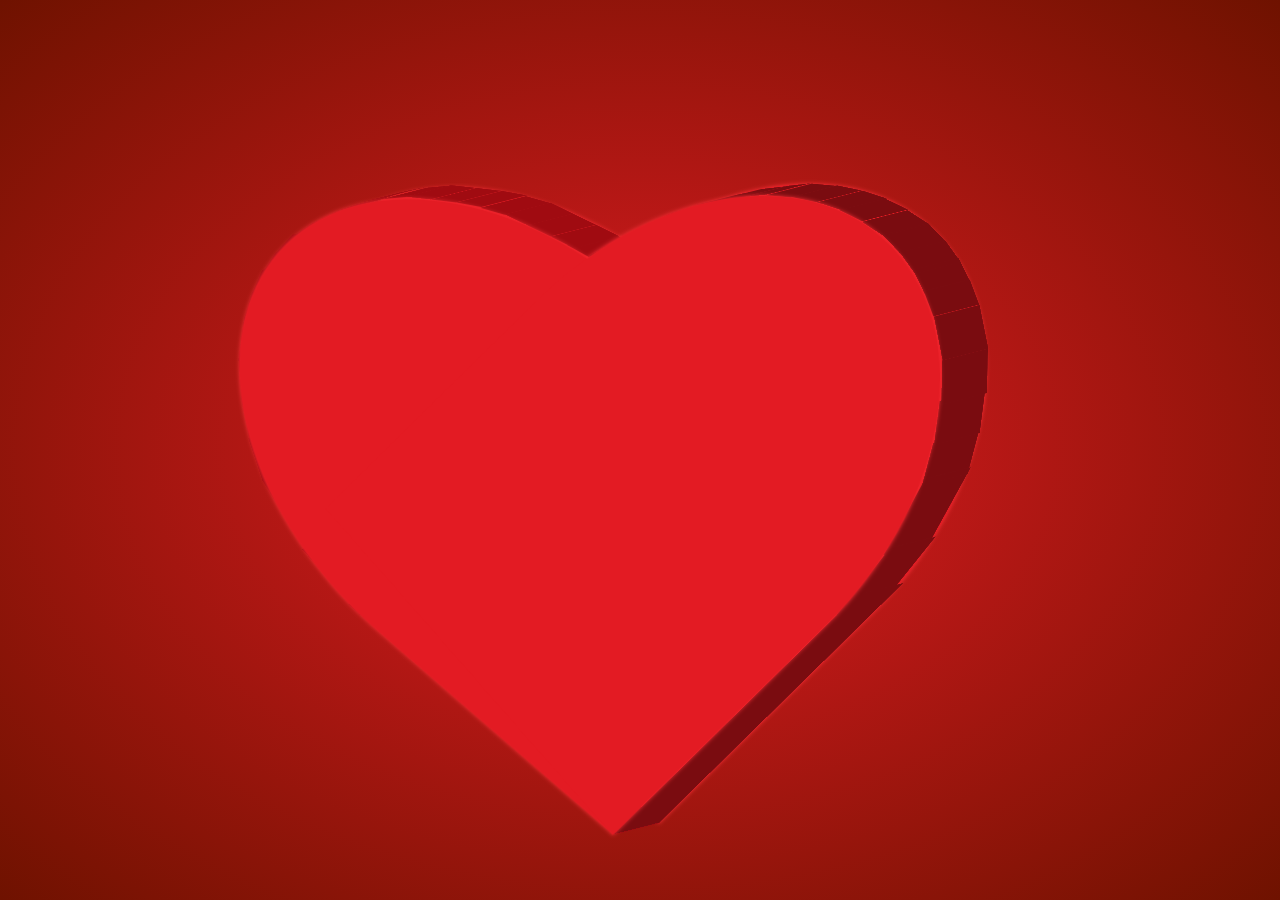
<file: 3D Love animasi/index.html>
<!DOCTYPE html>
<html lang="en">

<head>
    <meta charset="UTF-8">
    <meta name="viewport" content="width=device-width, initial-scale=1.0">
    <title>Heart Animation</title>
    <link rel="stylesheet" href="style.css">
</head>
<body>
    <div class="container">
        <div class="front">
            <div class="front-left"></div>
            <div class="front-right"></div>
            <img src="ayu.jpg" class="love">
        </div>

        <div class="back">
            <div class="back-left"></div>
            <div class="back-right"></div>
        </div>

        <div class="left"></div>
        <div class="right"></div>
        <div class="left-piece"></div>
        <div class="left-piece2"></div>
        <div class="left-piece3"></div>
        <div class="left-piece4"></div>
        <div class="left-piece5"></div>
        <div class="left-piece6"></div>
        <div class="left-piece7"></div>
        <div class="left-piece8"></div>
        <div class="left-piece9"></div>
        <div class="left-piece10"></div>
        <div class="left-piece11"></div>
        <div class="left-piece12"></div>
        <div class="left-piece13"></div>
        <div class="left-piece14"></div>
        <div class="left-piece15"></div>
        <div class="left-piece16"></div>
        <div class="left-piece17"></div>
        <div class="left-piece18"></div>
        <div class="left-piece19"></div>
        <div class="left-piece20"></div>
        <div class="left-piece21"></div>
        <div class="left-piece22"></div>
        <div class="left-piece23"></div>
        <div class="right-piece"></div>
        <div class="right-piece2"></div>
        <div class="right-piece3"></div>
        <div class="right-piece4"></div>
        <div class="right-piece5"></div>
        <div class="right-piece6"></div>
        <div class="right-piece7"></div>
        <div class="right-piece8"></div>
        <div class="right-piece9"></div>
        <div class="right-piece10"></div>
        <div class="right-piece11"></div>
        <div class="right-piece12"></div>
        <div class="right-piece13"></div>
        <div class="right-piece14"></div>
        <div class="right-piece15"></div>
        <div class="right-piece16"></div>
        <div class="right-piece17"></div>
        <div class="right-piece18"></div>
        <div class="right-piece19"></div>
        <div class="right-piece20"></div>
        <div class="right-piece21"></div>
        <div class="right-piece22"></div>
        <div class="right-piece23"></div>
    </div>
    <script src="script.js"></script>
</body>

</html>
</file>
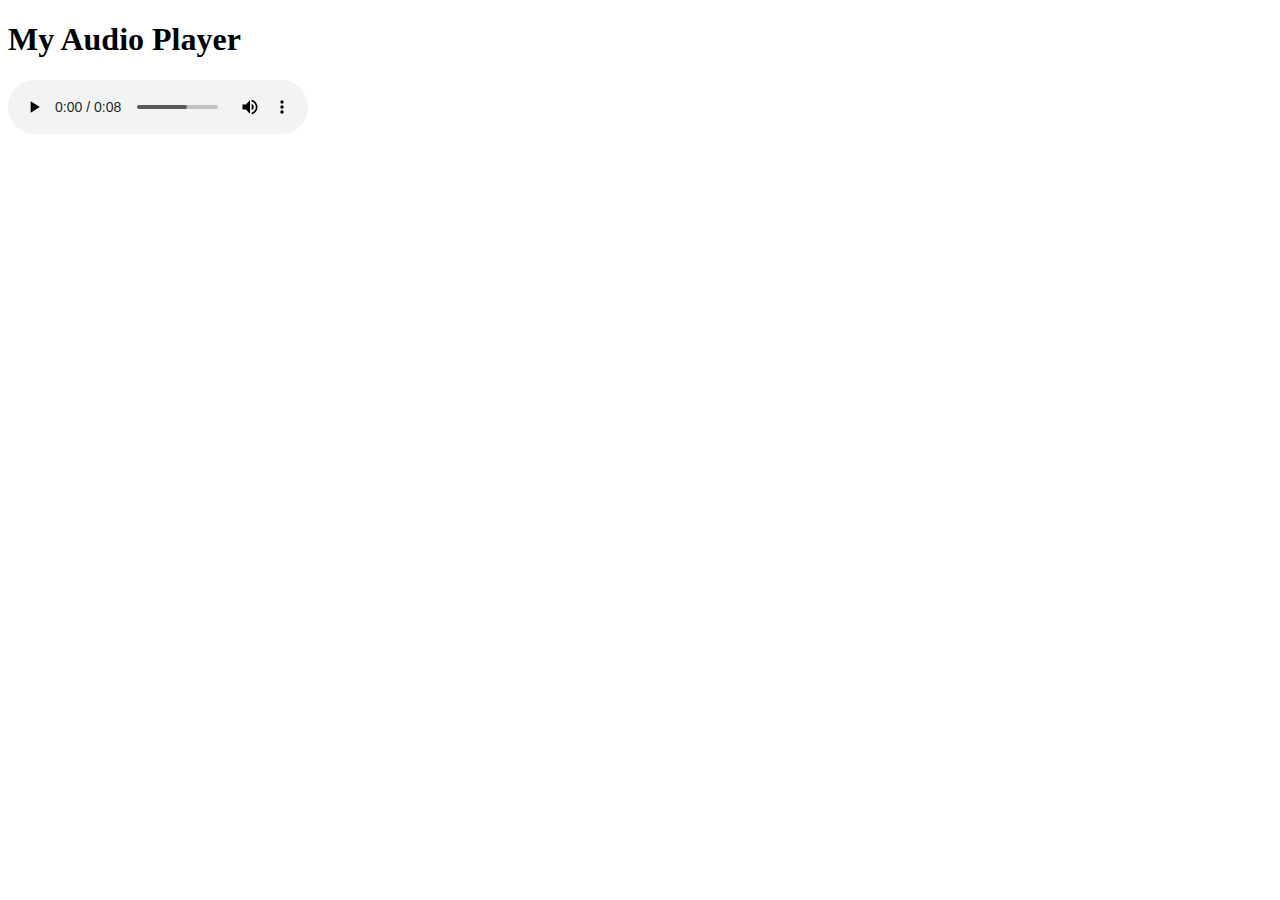
<file: easy way to put audio/index.html>
<!DOCTYPE html>
<html lang="en">
<head>
    <meta charset="UTF-8">
    <meta name="viewport" content="width=device-width, initial-scale=1.0">
    <title>Autoplay Audio Example</title>
</head>
<body>

<h1>My Audio Player</h1>

<audio controls autoplay>
    <source src="use_totem.ogg" type="audio/ogg">
   
</audio>

</body>
</html>
</file>
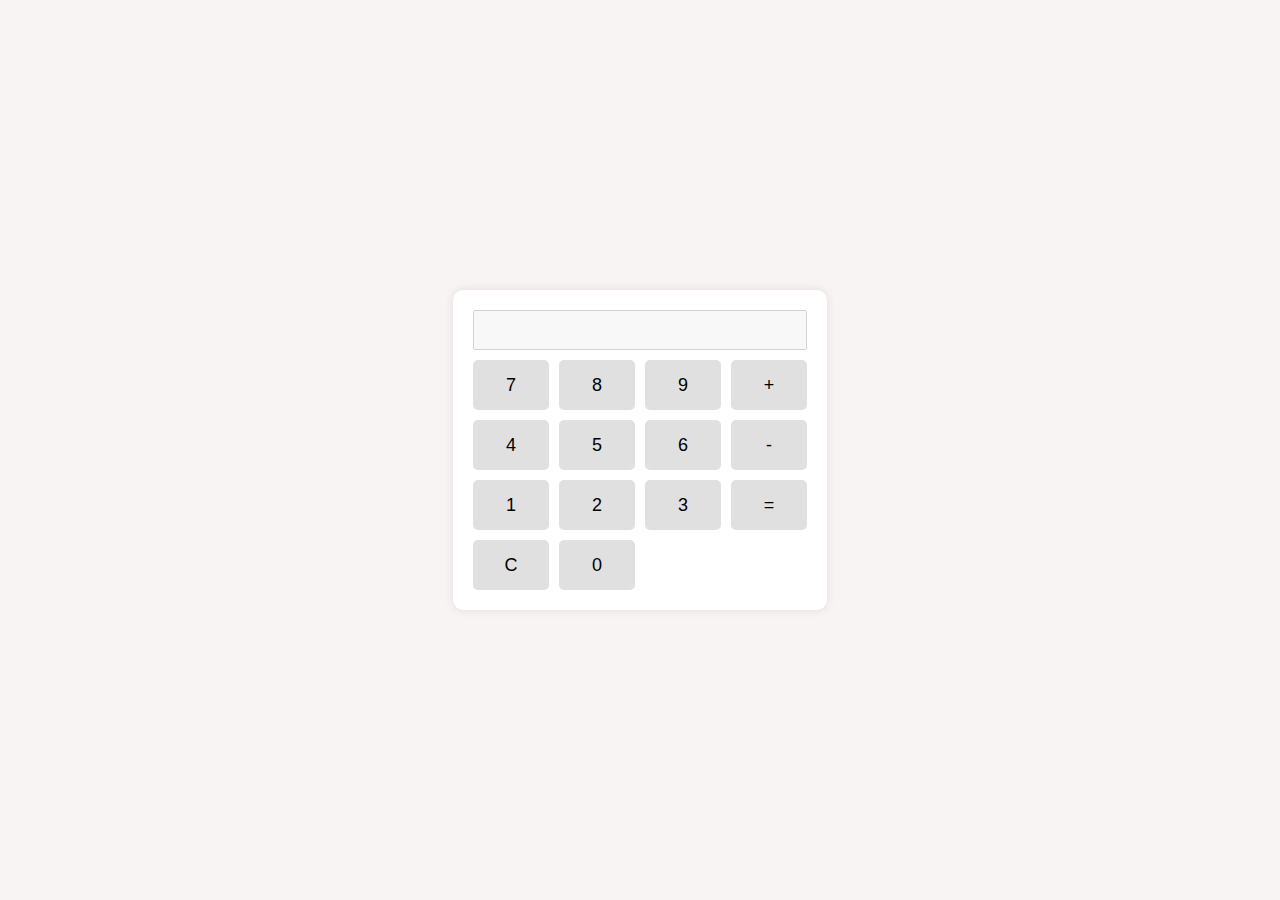
<file: test kevin perhitungan/index.html>
<!DOCTYPE html>
<html lang="en">
<head>
    <meta charset="UTF-8">
    <meta name="viewport" content="width=device-width, initial-scale=1.0">
    <title>Calculator</title>
    <link rel="stylesheet" href="style.css">
</head>
<body>
    <div class="calculator">
        <input type="text" id="display" disabled>
        <div class="buttons">
            <button onclick="appendToDisplay('7')">7</button>
            <button onclick="appendToDisplay('8')">8</button>
            <button onclick="appendToDisplay('9')">9</button>
            <button onclick="appendToDisplay('+')">+</button>
            <button onclick="appendToDisplay('4')">4</button>
            <button onclick="appendToDisplay('5')">5</button>
            <button onclick="appendToDisplay('6')">6</button>
            <button onclick="appendToDisplay('-')">-</button>
            <button onclick="appendToDisplay('1')">1</button>
            <button onclick="appendToDisplay('2')">2</button>
            <button onclick="appendToDisplay('3')">3</button>
            <button onclick="calculate()">=</button>
            <button onclick="clearDisplay()">C</button>
            <button onclick="appendToDisplay('0')">0</button>
        </div>
    </div>
    <script src="script.js"></script>
</body>
</html>
</file>
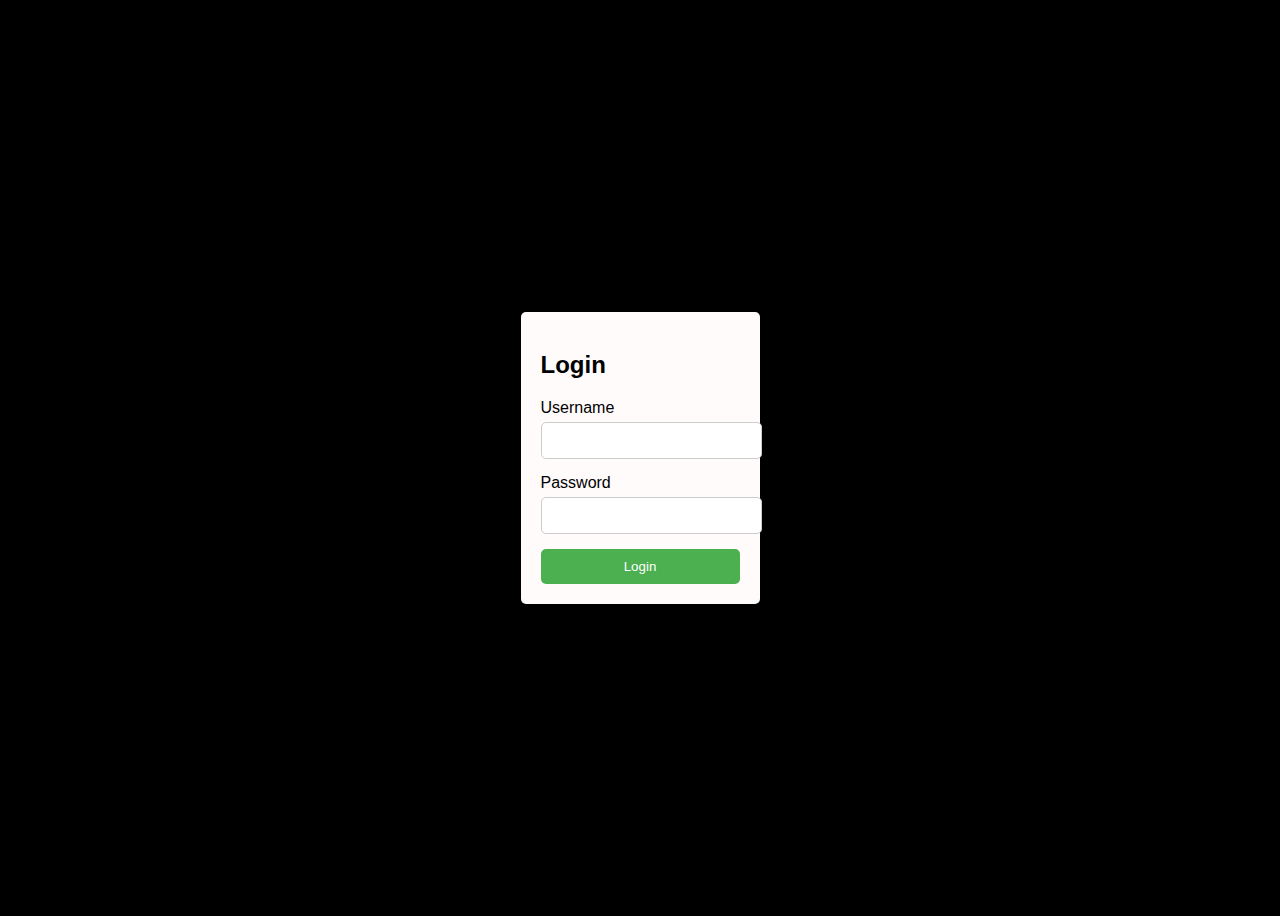
<file: form login/form login.html>
<!DOCTYPE html>
<html lang="en">
<head>
    <meta charset="UTF-8">
    <meta name="viewport" content="width=device-width, initial-scale=1.0">
    <title>Login Form</title>
    <style>
        body {
            font-family: Arial, sans-serif;
            background-color: #000000;
            display: flex;
            justify-content: center;
            align-items: center;
            height: 100vh;
        }
        .login-container {
            background: rgb(255, 251, 251);
            padding: 20px;
            border-radius: 5px;
            box-shadow: 0 0 10px rgba(0, 0, 0, 0.1);
        }
        .login-container h2 {
            margin-bottom: 20px;
        }
        .form-group {
            margin-bottom: 15px;
        }
        .form-group label {
            display: block;
            margin-bottom: 5px;
        }
        .form-group input {
            width: 100%;
            padding: 10px;
            border: 1px solid #ccc;
            border-radius: 5px;
        }
        .btn {
            background-color: #4CAF50;
            color: white;
            padding: 10px;
            border: none;
            border-radius: 5px;
            cursor: pointer;
            width: 100%;
        }
        .btn:hover {
            background-color: #45a049;
        }
    </style>
</head>
<body>

<div class="login-container">
    <h2>Login</h2>
    <form action="/login" method="POST">
        <div class="form-group">
            <label for="username">Username</label>
            <input type="text" id="username" name="username" required>
        </div>
        <div class="form-group">
            <label for="password">Password</label>
            <input type="password" id="password" name="password" required>
        </div>
        <button type="submit" class="btn">Login</button>
    </form>
</div>

</body>
</html>
</file>
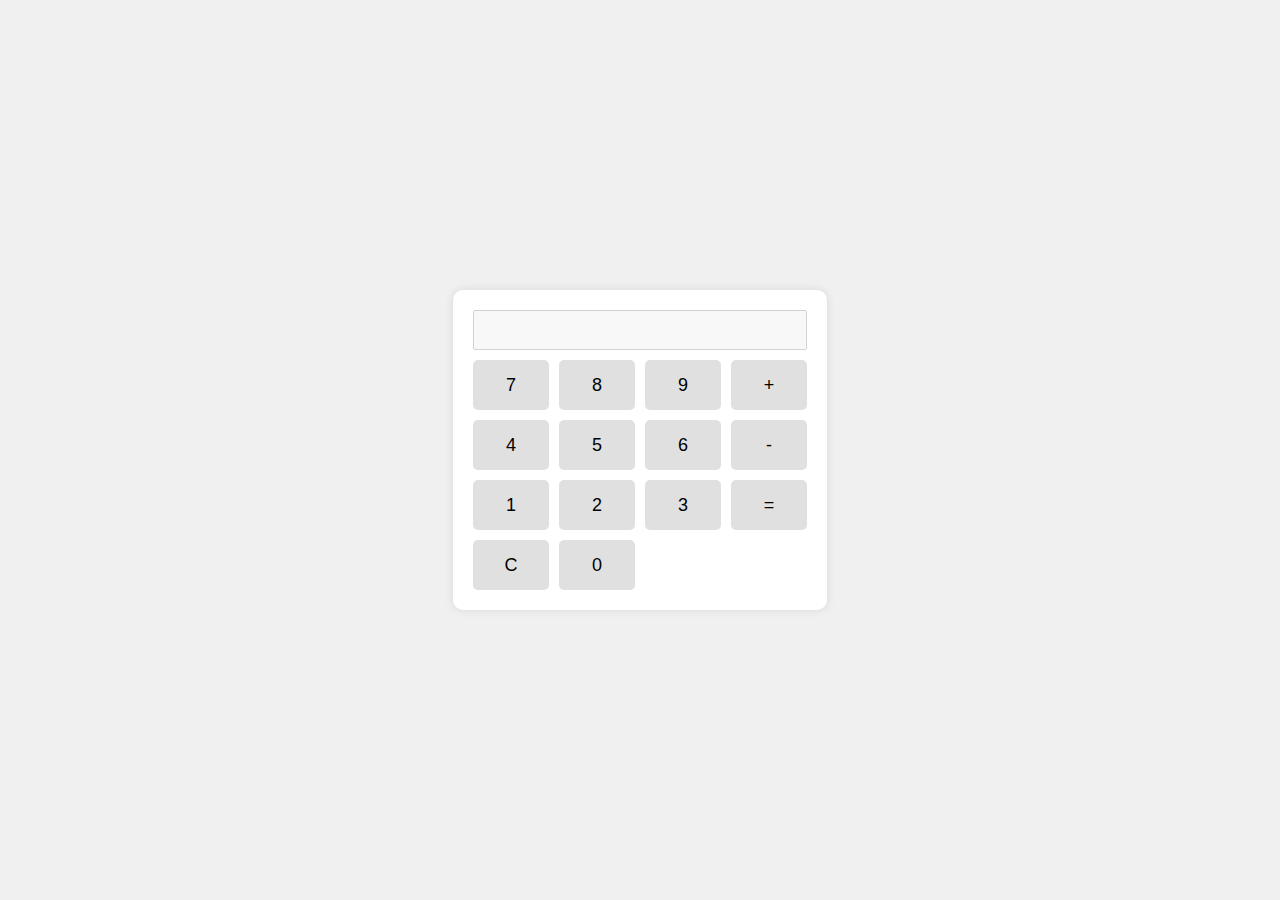
<file: kevin kalkulator 2/index (1).html>
<!DOCTYPE html>
<html lang="en">
<head>
    <meta charset="UTF-8">
    <meta name="viewport" content="width=device-width, initial-scale=1.0">
    <title>Calculator</title>
    <link rel="stylesheet" href="styles.css">
</head>
<body>
    <div class="calculator">
        <input type="text" id="display" disabled>
        <div class="buttons">
            <button onclick="appendToDisplay('7')">7</button>
            <button onclick="appendToDisplay('8')">8</button>
            <button onclick="appendToDisplay('9')">9</button>
            <button onclick="appendToDisplay('+')">+</button>
            <button onclick="appendToDisplay('4')">4</button>
            <button onclick="appendToDisplay('5')">5</button>
            <button onclick="appendToDisplay('6')">6</button>
            <button onclick="appendToDisplay('-')">-</button>
            <button onclick="appendToDisplay('1')">1</button>
            <button onclick="appendToDisplay('2')">2</button>
            <button onclick="appendToDisplay('3')">3</button>
            <button onclick="calculate()">=</button>
            <button onclick="clearDisplay()">C</button>
            <button onclick="appendToDisplay('0')">0</button>
        </div>
    </div>
    <script src="script.js"></script>
</body>
</html>
</file>
<file: 3D Love animasi/style.css>
*{
    margin:0;
    padding:0;
    box-sizing:border-box;
    transition:all .3s;
    user-select:none;
  }
  
  
  body{
    background:#6f1200;
    background-image: radial-gradient(#e31b23, #6f1200);
    display:flex;
    justify-content:center;
    align-items:center;
    min-height:100vh;
    overflow:hidden;
    cursor:grabbing;
  }
  
  .love{
    position:absolute;
    top:50%;
    left:50%;
    transform:translate(-50%,-50%);
    width:50vmin;
    height:40vmin;
    object-fit:contain;
    filter: saturate(2);
    opacity:0;
    transition:all 3s;
  }
  
  .note{
    position:absolute;
    top:10px;
    color:rgba(255,255,255,.75);
    text-align:center;
    font-family: 'Rajdhani', sans-serif;
  }
  
  
  .container{
    width:70vmin;
    height:70vmin;
    transform-style:preserve-3d;
    transform:rotateY(-20deg) rotateX(-5deg);
    animation:animate 45s linear infinite;
  }
  
  
  @keyframes animate{
    
   0%,100%{
      transform:rotateY(20deg) rotateX(30deg) translateY(-50px);
    }
    
    50%{
       transform:rotateY(-360deg) rotateX(-5deg) translateY(5px);
    }
    
  }
  
  
  .front{
    width:100%;
    height:100%;
    transform:translateZ(15vmin);
    display:flex;
    position:relative;
    
  }
  
  .back{
    width:100%;
    height:100%;
    position:absolute;
    top:0;
  }
  
  .front,
  .back{
    filter:drop-shadow(0 0 2px #FF3038);
  }
  
  
  .front .front-left,
  .back .back-left{
    background:#e31b23;
    width:70%;
    height:100%;
      border-top-left-radius:50%;
    border-top-right-radius:50%;
    transform:rotate(-50deg);
    position:absolute;
    left:0;
  }
  
  .front .front-right,
  .back .back-right{
    background:#e31b23;
    width:70%;
    height:100%;
      border-top-left-radius:50%;
    border-top-right-radius:50%;
    transform:rotate(48deg);
    position:absolute;
    right:0;
  }
  
  
  .left{
    width:15vmin;
    height:40vmin;
    background:#A00B11;
    position:absolute;
    bottom:0;
    transform:rotateY(90deg) rotateX(50deg) translateX(-7.5vmin) translateY(19vmin) translateZ(-2vmin);
  }
  
  
  
  
  
  .right{
    width:15vmin;
    height:40vmin;
    background:#7A0C10;
    position:absolute;
    bottom:0;
    right:0;
    transform:rotateY(-90deg) rotateX(48deg) translateX(7.5vmin) translateY(17.5vmin) translateZ(-2vmin);
  }
  
  
  .left-piece,
  .left-piece2,
  .left-piece3,
  .left-piece4,
  .left-piece5,
  .left-piece6,
  .left-piece7,
  .left-piece8,
  .left-piece9,
  .left-piece10,
  .left-piece11,
  .left-piece12,
  .left-piece13,
  .left-piece14,
  .left-piece15,
  .left-piece16,
  .left-piece17,
  .left-piece18,
  .left-piece19,
  .left-piece20,
  .left-piece21,
  .left-piece22,
  .left-piece23{
    width:15vmin;
    height:10vmin;
    background:#A00B11;
    position:absolute;
    bottom:0;
  }
  
  .left-piece{
    transform:rotateY(90deg) rotateX(42deg) translateX(-7.5vmin) translateY(-15vmin) translateZ(8.1vmin);
  }
  
  .left-piece2{
    transform:rotateY(90deg) rotateX(32deg) translateX(-7.5vmin) translateY(-25vmin) translateZ(4.8vmin);
  }
  
  
  .left-piece3{
    transform:rotateY(90deg) rotateX(18deg) translateX(-7.5vmin) translateY(-35vmin) translateZ(-1.8vmin);
    height:5vmin;
  }
  
  
  .left-piece4{
    transform:rotateY(90deg) rotateX(10deg) translateX(-7.5vmin) translateY(-39vmin) translateZ(-6.9vmin);
    height:5vmin;
  }
  
  
  .left-piece5{
    transform:rotateY(90deg) rotateX(3deg) translateX(-7.5vmin) translateY(-42vmin) translateZ(-11.85vmin);
    height:5vmin;
  }
  
  
  .left-piece6{
    transform:rotateY(90deg) rotateX(-10deg) translateX(-7.5vmin) translateY(-43.1vmin) translateZ(-21.6vmin);
    height:5vmin;
  }
  
  
  .left-piece7{
    transform:rotateY(90deg) rotateX(-20deg) translateX(-7.5vmin) translateY(-43.6vmin) translateZ(-29.5vmin);
    height:3vmin;
  }
  
  .left-piece8{
    transform:rotateY(90deg) rotateX(-26deg) translateX(-7.5vmin) translateY(-43vmin) translateZ(-34vmin);
    height:3vmin;
  }
  
  .left-piece9{
    transform:rotateY(90deg) rotateX(-36deg) translateX(-7.5vmin) translateY(-39vmin) translateZ(-41vmin);
    height:3vmin;
  }
  
  
  .left-piece10{
    transform:rotateY(90deg) rotateX(-45deg) translateX(-7.5vmin) translateY(-34.9vmin) translateZ(-46.8vmin);
    height:3vmin;
  }
  
  .left-piece11{
    transform:rotateY(90deg) rotateX(-58deg) translateX(-7.5vmin) translateY(-26.2vmin) translateZ(-53.6vmin);
    height:3vmin;
  }
  
  
  .left-piece12{
    transform:rotateY(90deg) rotateX(-65deg) translateX(-7.5vmin) translateY(-22.4vmin) translateZ(-56.54vmin);
    height:3vmin;
  }
  
  
  .left-piece13{
    transform:rotateY(90deg) rotateX(-73deg) translateX(-7.5vmin) translateY(-17vmin) translateZ(-59.4vmin);
    height:3vmin;
  }
  
  
  .left-piece14{
    transform:rotateY(90deg) rotateX(-79deg) translateX(-7.5vmin) translateY(-13.7vmin) translateZ(-61.1vmin);
    height:3vmin;
  }
  
  
  .left-piece15{
    transform:rotateY(90deg) rotateX(-85deg) translateX(-7.5vmin) translateY(-10.2vmin) translateZ(-62.25vmin);
    height:3vmin;
  }
  
  
  
  .left-piece16{
    transform:rotateY(90deg) rotateX(-92deg) translateX(-7.5vmin) translateY(-5vmin) translateZ(-63.25vmin);
    height:3vmin;
  }
  
  
  
  .left-piece16{
    transform:rotateY(90deg) rotateX(-96deg) translateX(-7.5vmin) translateY(-1vmin) translateZ(-63.35vmin);
    height:3vmin;
  }
  
  
  .left-piece17{
    transform:rotateY(90deg) rotateX(-96deg) translateX(-7.5vmin) translateY(-4vmin) translateZ(-63.35vmin);
    height:3vmin;
  }
  
  
  .left-piece18{
    transform:rotateY(90deg) rotateX(-100deg) translateX(-7.5vmin) translateY(-2.6vmin) translateZ(-63.58vmin);
    height:3vmin;
  }
  
  
  .left-piece19{
    transform:rotateY(90deg) rotateX(-105deg) translateX(-7.5vmin) translateY(0.1vmin) translateZ(-63.58vmin);
    height:3vmin;
  }
  
  
  
  .left-piece20{
    transform:rotateY(90deg) rotateX(-115deg) translateX(-7.5vmin) translateY(8.2vmin) translateZ(-62.9vmin);
    height:3vmin;
  }
  
  
  
  .left-piece21{
    transform:rotateY(90deg) rotateX(-115deg) translateX(-7.5vmin) translateY(5.3vmin) translateZ(-62.9vmin);
    height:3vmin;
  }
  
  
  
  .left-piece22{
    transform:rotateY(90deg) rotateX(-115deg) translateX(-7.5vmin) translateY(2.3vmin) translateZ(-62.9vmin);
    height:3vmin;
  }
  
  
  .left-piece23{
    transform:rotateY(90deg) rotateX(-118deg) translateX(-7.5vmin) translateY(3.5vmin) translateZ(-62.7vmin);
    height:3vmin;
  }
  
  
  
  
  
  .right-piece,
  .right-piece2,
  .right-piece3,
  .right-piece4,
  .right-piece5,
  .right-piece6,
  .right-piece7,
  .right-piece8,
  .right-piece9,
  .right-piece10,
  .right-piece11,
  .right-piece12,
  .right-piece13,
  .right-piece14,
  .right-piece15,
  .right-piece16,
  .right-piece17,
  .right-piece18,
  .right-piece19,
  .right-piece20,
  .right-piece21,
  .right-piece22,
  .right-piece23{
    width:15vmin;
    height:10vmin;
    background:#7A0C10;
    position:absolute;
    bottom:0;
    right:0;
  }
  
  
  .right-piece{
    transform:rotateY(90deg) rotateX(-41.5deg) translateX(-7.5vmin) translateY(-15vmin) translateZ(-8.1vmin);
  }
  
  
  .right-piece2{
    transform:rotateY(90deg) rotateX(-31.5deg) translateX(-7.5vmin) translateY(-25vmin) translateZ(-4.8vmin);
  }
  
  
  
  .right-piece3{
    transform:rotateY(90deg) rotateX(-17.3deg) translateX(-7.5vmin) translateY(-34.3vmin) translateZ(1.8vmin);
    height:5vmin;
  }
  
  
  .right-piece4{
    transform:rotateY(90deg) rotateX(-9.5deg) translateX(-7.5vmin) translateY(-38.5vmin) translateZ(6.9vmin);
    height:5vmin;
  }
  
  
  .right-piece5{
    transform:rotateY(90deg) rotateX(-3deg) translateX(-7.5vmin) translateY(-42vmin) translateZ(11.7vmin);
    height:5vmin;
  }
  
  
  .right-piece6{
    transform:rotateY(90deg) rotateX(10.2deg) translateX(-7.5vmin) translateY(-43.1vmin) translateZ(21.6vmin);
    height:5vmin;
  }
  
  
  .right-piece7{
    transform:rotateY(90deg) rotateX(20.2deg) translateX(-7.5vmin) translateY(-43.6vmin) translateZ(29.5vmin);
    height:3vmin;
  }
  
  .right-piece8{
    transform:rotateY(90deg) rotateX(26.2deg) translateX(-7.5vmin) translateY(-43vmin) translateZ(34vmin);
    height:3vmin;
  }
  
  .right-piece9{
    transform:rotateY(90deg) rotateX(36deg) translateX(-7.5vmin) translateY(-39vmin) translateZ(41vmin);
    height:3vmin;
  }
  
  
  .right-piece10{
    transform:rotateY(90deg) rotateX(45deg) translateX(-7.5vmin) translateY(-34.9vmin) translateZ(46.8vmin);
    height:3vmin;
  }
  
  
  
  .right-piece11{
    transform:rotateY(90deg) rotateX(58deg) translateX(-7.5vmin) translateY(-26.2vmin) translateZ(53.75vmin);
    height:3vmin;
  }
  
  
  .right-piece12{
    transform:rotateY(90deg) rotateX(65deg) translateX(-7.5vmin) translateY(-22.4vmin) translateZ(56.8vmin);
    height:3vmin;
  }
  
  
  .right-piece13{
    transform:rotateY(90deg) rotateX(73deg) translateX(-7.5vmin) translateY(-17vmin) translateZ(59.64vmin);
    height:3vmin;
  }
  
  
  .right-piece14{
    transform:rotateY(90deg) rotateX(79deg) translateX(-7.5vmin) translateY(-13.7vmin) translateZ(61.25vmin);
    height:3vmin;
  }
  
  
  .right-piece15{
    transform:rotateY(90deg) rotateX(85deg) translateX(-7.5vmin) translateY(-10.2vmin) translateZ(62.45vmin);
    height:3vmin;
  }
  
  
  .right-piece16{
    transform:rotateY(90deg) rotateX(96deg) translateX(-7.5vmin) translateY(-1vmin) translateZ(63.59vmin);
    height:3vmin;
  }
  
  
  .right-piece17{
    transform:rotateY(90deg) rotateX(96deg) translateX(-7.5vmin) translateY(-4vmin) translateZ(63.56vmin);
    height:3vmin;
  }
  
  
  .right-piece18{
    transform:rotateY(90deg) rotateX(100deg) translateX(-7.5vmin) translateY(-2.42vmin) translateZ(63.68vmin);
    height:3vmin;
  }
  
  
  .right-piece19{
    transform:rotateY(90deg) rotateX(105deg) translateX(-7.5vmin) translateY(0.2vmin) translateZ(63.68vmin);
    height:3vmin;
  }
  
  
  
  .right-piece20{
    transform:rotateY(90deg) rotateX(115deg) translateX(-7.5vmin) translateY(8.3vmin) translateZ(62.9vmin);
    height:3vmin;
  }
  
  
  
  .right-piece21{
    transform:rotateY(90deg) rotateX(115deg) translateX(-7.5vmin) translateY(5.3vmin) translateZ(62.9vmin);
    height:3vmin;
  }
  
  
  
  .right-piece22{
    transform:rotateY(90deg) rotateX(115deg) translateX(-7.5vmin) translateY(2.3vmin) translateZ(62.9vmin);
    height:3vmin;
  }
  
  
  .right-piece23{
    transform:rotateY(90deg) rotateX(118deg) translateX(-7.5vmin) translateY(3.5vmin) translateZ(62.7vmin);
    height:3vmin;
  }
</file>
<file: test kevin perhitungan/style.css>
body {
    display: flex;
    justify-content: center;
    align-items: center;
    height: 100vh;
    background-color: #f8f4f4;
    margin: 0;
}

.calculator {
    background-color: white;
    padding: 20px;
    border-radius: 10px;
    box-shadow: 0 0 10px rgba(0, 0, 0, 0.1);
}

#display {
    width: 100%;
    height: 40px;
    margin-bottom: 10px;
    text-align: right;
    font-size: 24px;
    padding: 10px;
    box-sizing: border-box;
}

.buttons {
    display: grid;
    grid-template-columns: repeat(4, 1fr);
    gap: 10px;
}

button {
    height: 50px;
    font-size: 18px;
    background-color: #e0e0e0;
    border: none;
    border-radius: 5px;
    cursor: pointer;
}

button:active {
    background-color: #d0d0d0;
}
</file>
<file: kevin kalkulator 2/styles.css>
body {
    display: flex;
    justify-content: center;
    align-items: center;
    height: 100vh;
    background-color: #f0f0f0;
    margin: 0;
}

.calculator {
    background-color: white;
    padding: 20px;
    border-radius: 10px;
    box-shadow: 0 0 10px rgba(0, 0, 0, 0.1);
}

#display {
    width: 100%;
    height: 40px;
    margin-bottom: 10px;
    text-align: right;
    font-size: 24px;
    padding: 10px;
    box-sizing: border-box;
}

.buttons {
    display: grid;
    grid-template-columns: repeat(4, 1fr);
    gap: 10px;
}

button {
    height: 50px;
    font-size: 18px;
    background-color: #e0e0e0;
    border: none;
    border-radius: 5px;
    cursor: pointer;
}

button:active {
    background-color: #d0d0d0;
}
</file>
